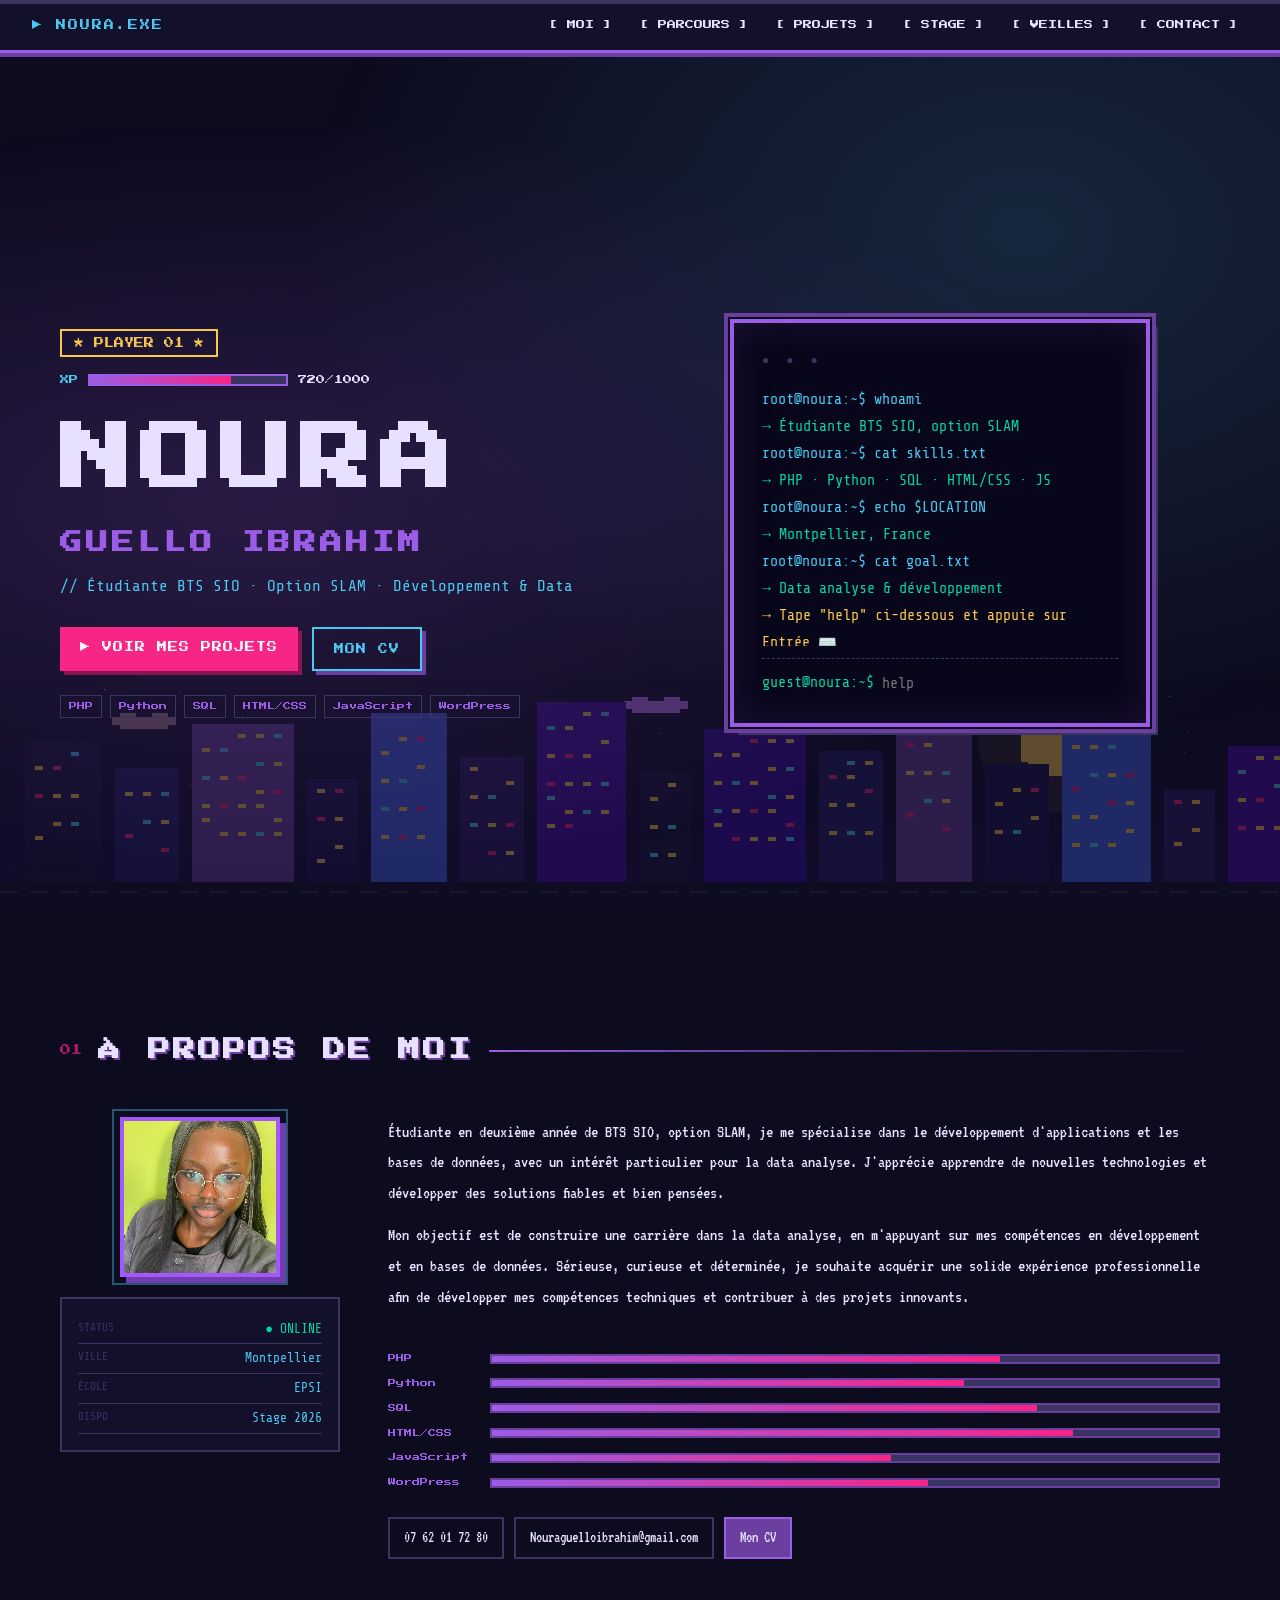
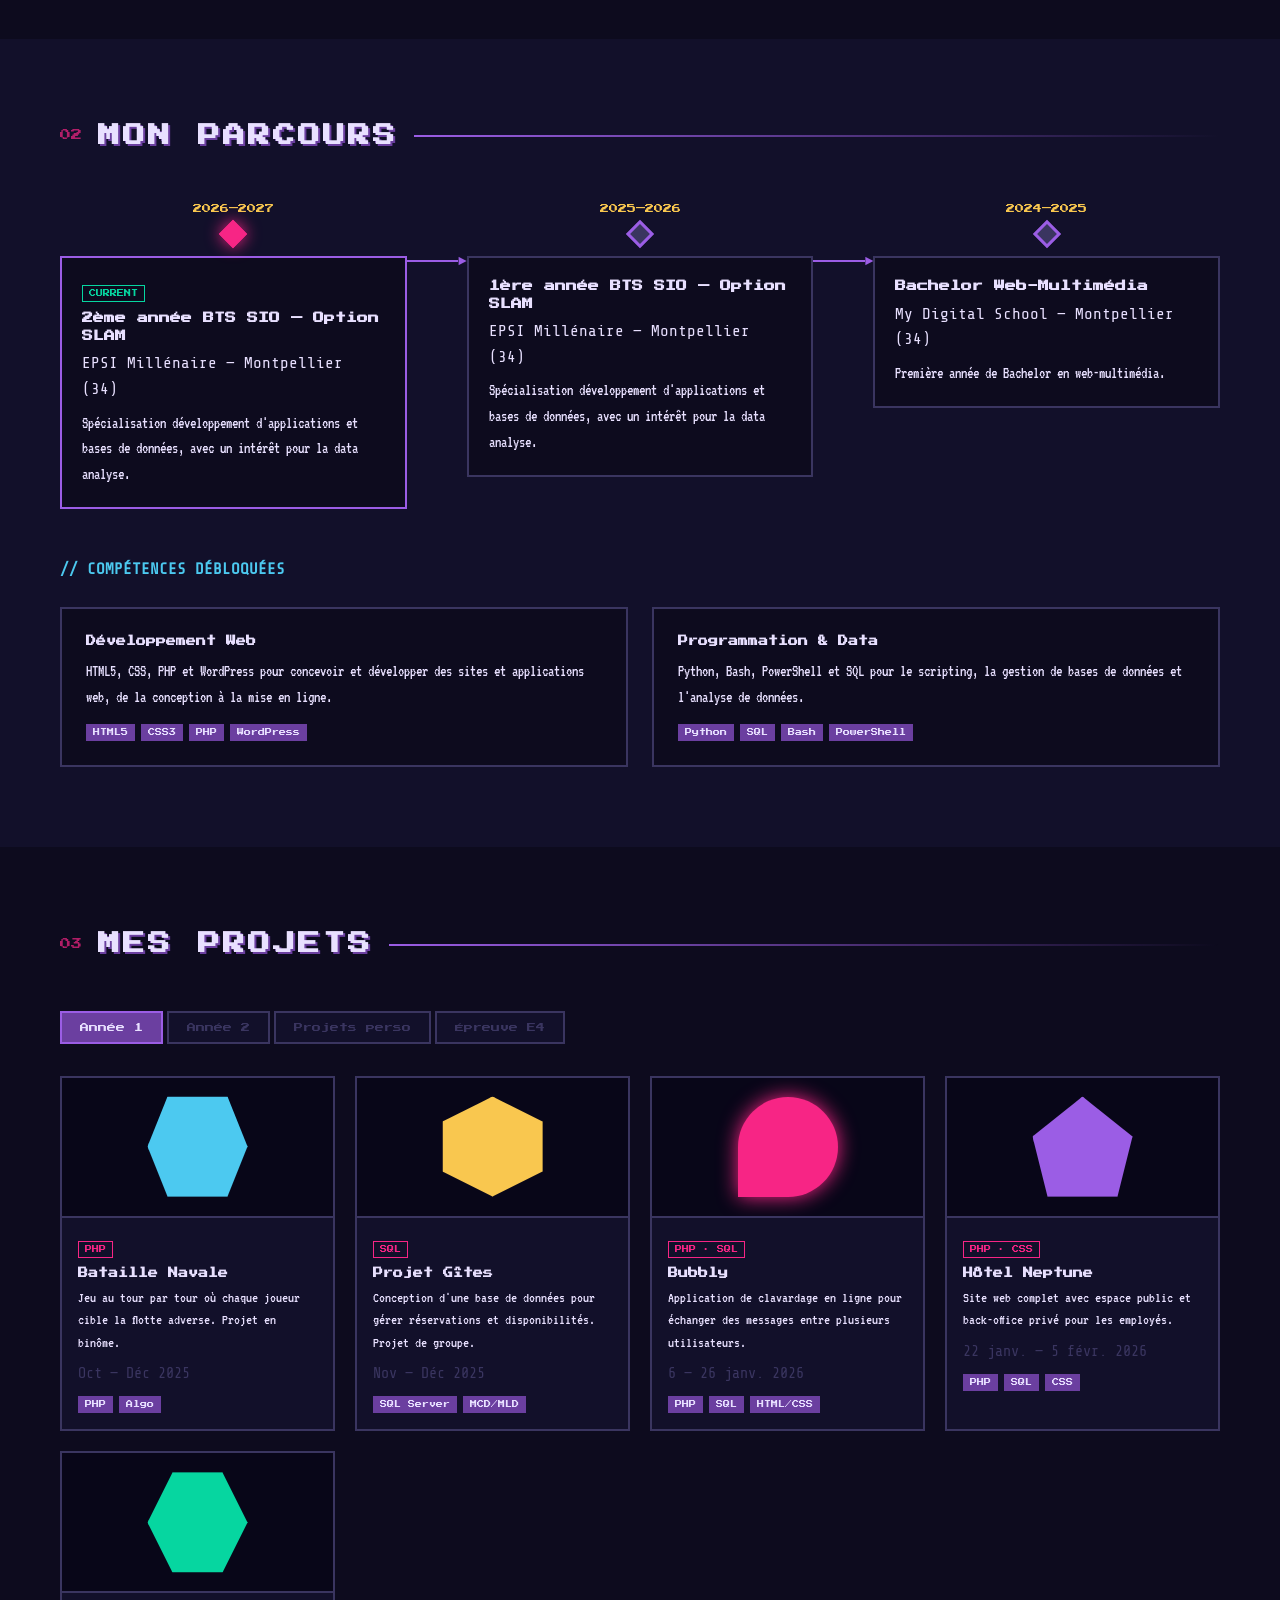
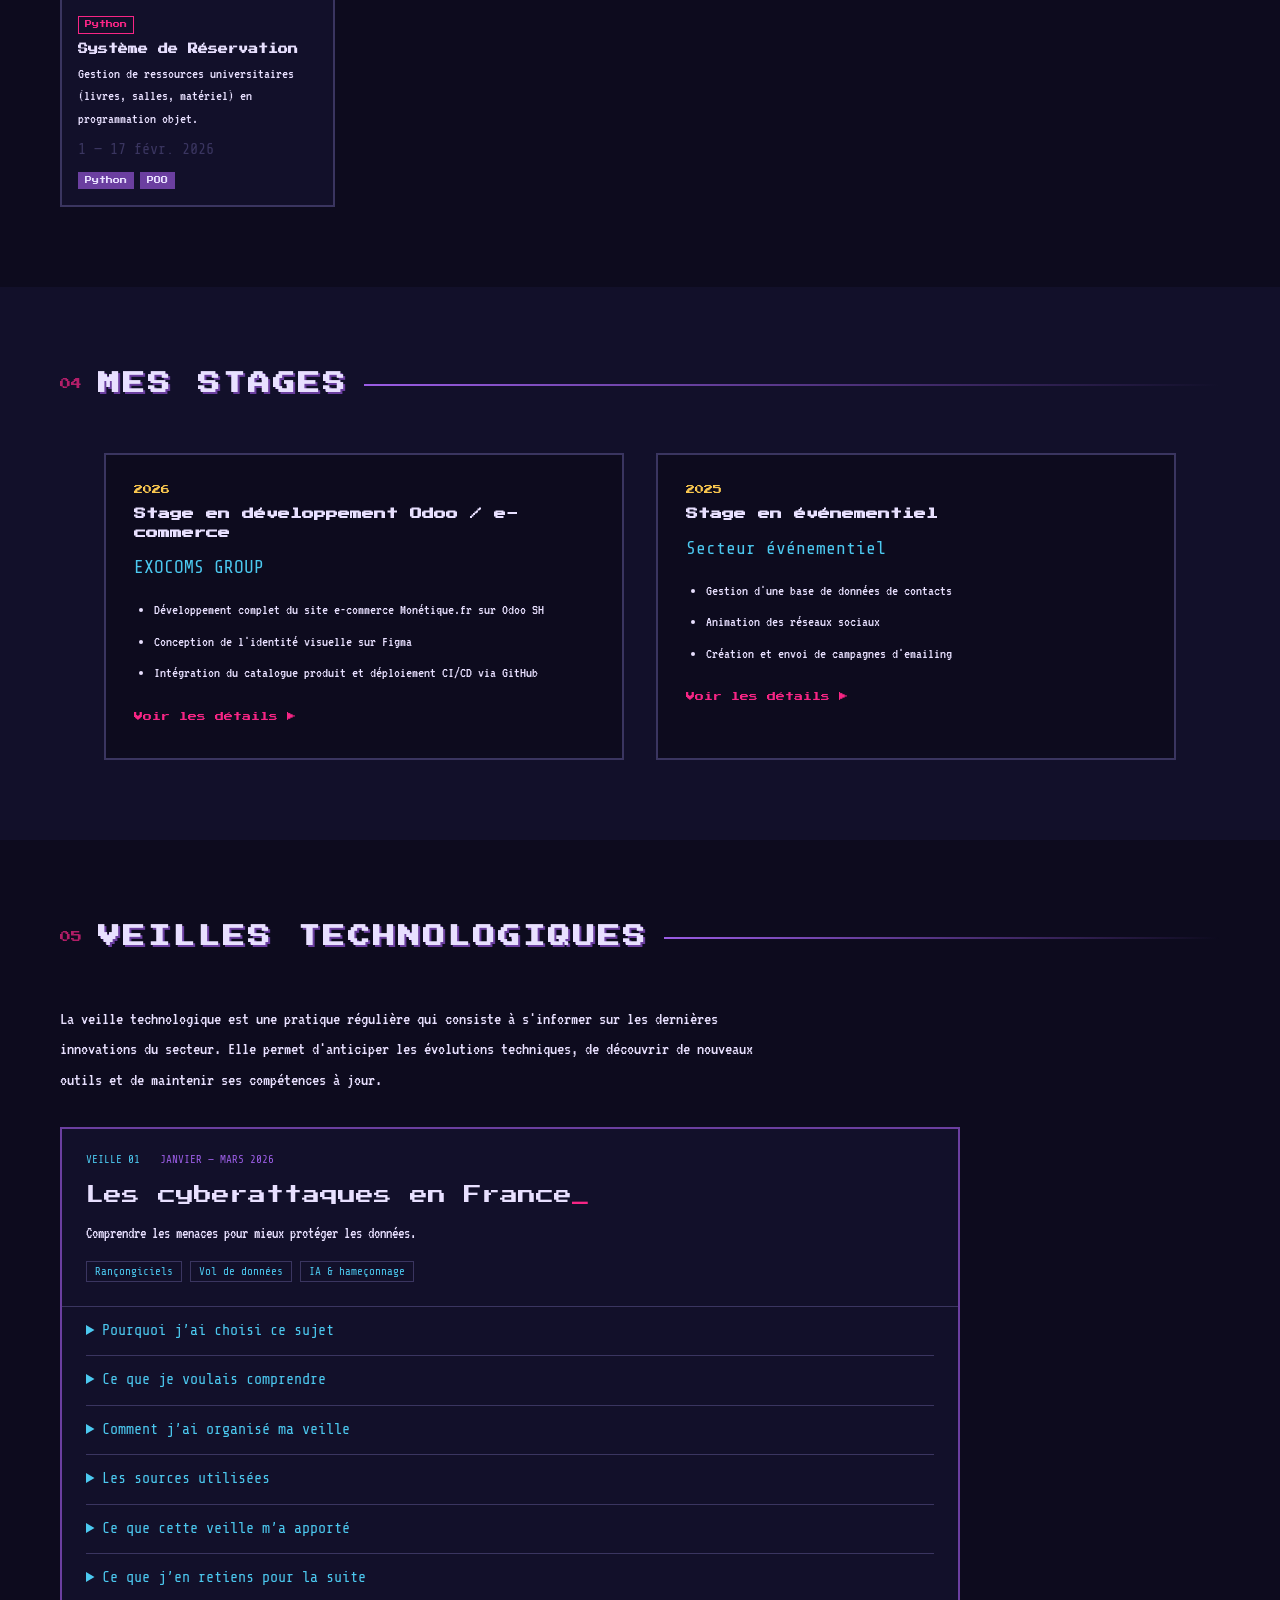
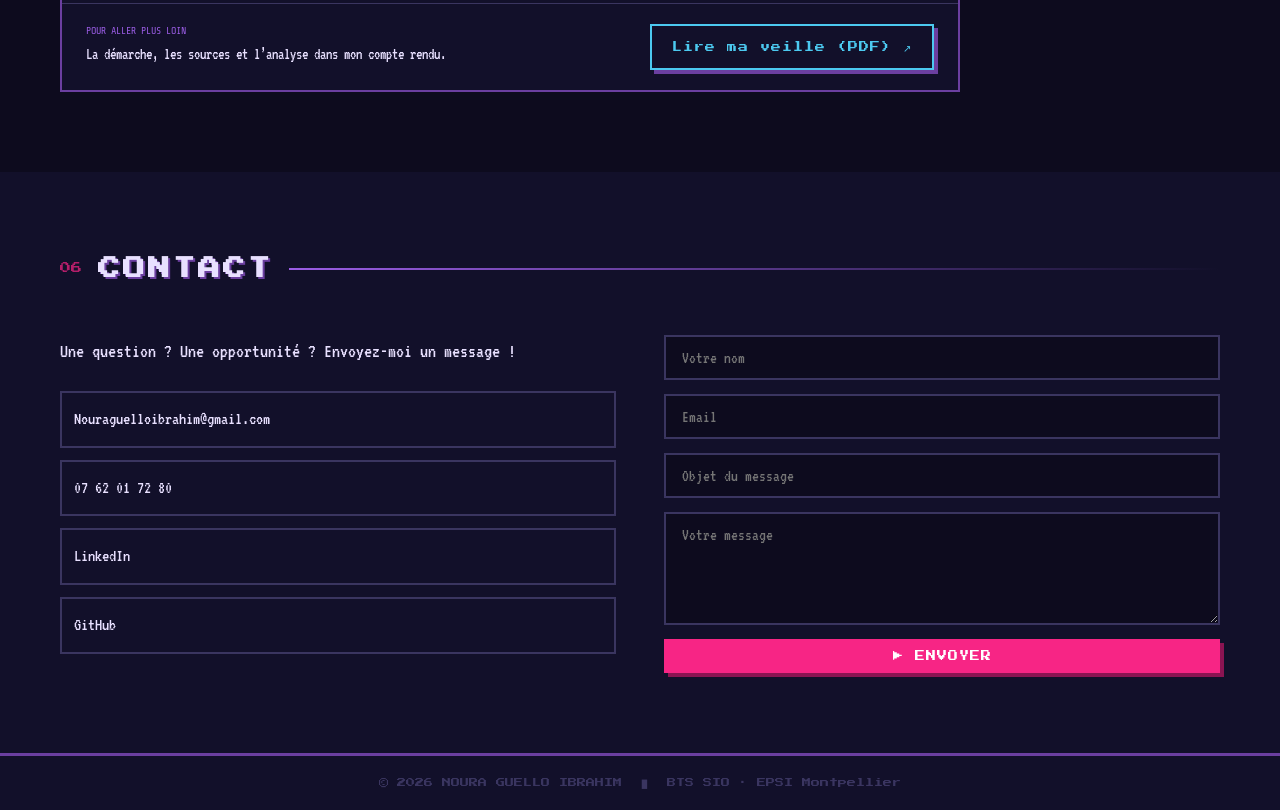
<file: index.html>
<!DOCTYPE html>
<html lang="fr">
<head>
  <meta charset="UTF-8">
  <meta name="viewport" content="width=device-width, initial-scale=1.0">
  <title>Noura Guello Ibrahim · Portfolio · BTS SIO SLAM</title>
  <!--
    La description et les propriétés og: servent aux moteurs de recherche et aux aperçus des liens partagés.
    Quand la présentation du portfolio change, penser à actualiser aussi ces textes.
  -->
  <meta name="description" content="Portfolio de Noura Guello Ibrahim, étudiante BTS SIO option SLAM à l'EPSI Montpellier — projets PHP, Python, SQL, bases de données et data analyse.">
  <meta name="theme-color" content="#0d0b1e">
  <meta property="og:type" content="website">
  <meta property="og:title" content="Noura Guello Ibrahim · Portfolio">
  <meta property="og:description" content="Étudiante BTS SIO SLAM — projets web, bases de données & data analyse.">
  <meta property="og:image" content="img/img.jpeg">
  <link rel="icon" href="data:image/svg+xml,%3Csvg xmlns='http://www.w3.org/2000/svg' viewBox='0 0 16 16'%3E%3Crect width='16' height='16' fill='%230d0b1e'/%3E%3Crect x='3' y='2' width='10' height='9' fill='%239b5de5'/%3E%3Crect x='5' y='4' width='2' height='2' fill='%230d0b1e'/%3E%3Crect x='9' y='4' width='2' height='2' fill='%230d0b1e'/%3E%3Crect x='5' y='12' width='2' height='2' fill='%23f72585'/%3E%3Crect x='9' y='12' width='2' height='2' fill='%234cc9f0'/%3E%3C/svg%3E">
  <!--
    Les polices sont chargées depuis Google Fonts. Leurs noms sont repris dans les variables de style.css.
    Si elles ne sont pas disponibles, le navigateur utilise les polices de secours définies dans le CSS.
  -->
  <link rel="preconnect" href="https://fonts.googleapis.com">
  <link rel="preconnect" href="https://fonts.gstatic.com" crossorigin>
  <link href="https://fonts.googleapis.com/css2?family=Press+Start+2P&family=VT323:wght@400&family=Share+Tech+Mono&display=swap" rel="stylesheet">
  <link rel="stylesheet" href="style.css">
</head>
<body>

<!--
  Le chargement apparaît avant le contenu du portfolio, avec le nom, la barre et un petit texte d’attente.
  Les trois id bootBarFill, bootPct et bootTip servent à mettre à jour ces éléments dans js/chargement.js.
  Les phrases qui défilent et la durée minimale de cet écran se changent dans ce fichier JS.
  Le logo reste fixe : il n’y a plus d’effet glitch dessus.
-->
<div id="bootScreen" class="boot-screen" role="status" aria-live="polite">
  <div class="boot-content">
    <div class="boot-badge">★ SYSTEM BOOT ★</div>
    <div class="boot-logo">NOURA.SLAM</div>
    <div class="boot-bar-track">
      <div class="boot-bar-fill" id="bootBarFill"></div>
    </div>
    <div class="boot-row">
      <span class="boot-pct" id="bootPct">0%</span>
      <span class="boot-tip" id="bootTip">Initialisation...</span>
    </div>
  </div>
</div>

<a href="#moi" class="skip-link">Aller au contenu principal</a>


<!--
  Cette barre tout en haut indique où on en est dans la page.
  Elle se remplit quand on descend ; son calcul est dans js/navigation.js.
  Elle est décorative, donc aria-hidden permet de ne pas la faire lire comme du contenu.
-->
<div class="scroll-xp-track" aria-hidden="true"><div class="scroll-xp-fill" id="scrollXpFill"></div></div>

<!--
  La ville du bas est dessinée dans ce canvas par js/decor.js.
  Ce n’est pas un fichier image à remplacer : pour changer les bâtiments ou les couleurs, il faut passer par ce JS.
  Le décor reste fixe et se redessine seulement quand la taille de la fenêtre change.
  Il ne contient aucune information à lire, d’où aria-hidden sur le bloc.
-->
<div class="city-bg" aria-hidden="true">
  <canvas id="cityCanvas"></canvas>
</div>


<!--
  Le menu permet de rejoindre les grandes parties sans quitter la page.
  Par exemple, href="#projets" fait descendre jusqu’au bloc qui a l’id projets.
  Sur téléphone, navToggle ouvre les liens rangés dans navLinks ; js/navigation.js gère ce bouton.
  Si on renomme l’id d’une section, il faut aussi corriger le lien correspondant ici.
-->
<nav class="pixel-nav">
  <div class="nav-logo">
    <span aria-hidden="true">▶</span> NOURA.EXE
  </div>
  <button class="nav-toggle" id="navToggle" aria-expanded="false" aria-controls="navLinks" aria-label="Ouvrir le menu">
    <span></span><span></span><span></span>
  </button>
  <div class="nav-links" id="navLinks">
    <a href="#moi" class="nav-link">[ MOI ]</a>
    <a href="#parcours" class="nav-link">[ PARCOURS ]</a>
    <a href="#projets" class="nav-link">[ PROJETS ]</a>
    <a href="#stages" class="nav-link">[ STAGE ]</a>
    <a href="#veilles" class="nav-link">[ VEILLES ]</a>
    <a href="#contact" class="nav-link">[ CONTACT ]</a>
  </div>
</nav>

<!--
  C’est la première partie visible après le chargement : le nom, la présentation et les liens principaux.
  Le bouton des projets rejoint la section plus bas ; celui du CV ouvre le PDF rangé dans docs/.
  Le terminal à droite a ses premières lignes écrites ici, puis js/terminal.js ajoute les réponses aux commandes.
  Pour changer la présentation de départ, on peut donc modifier ce HTML sans toucher aux commandes.
-->
<section id="hero" class="hero-section">
  <div class="hero-content">
    <div class="hero-badge">
      <span>★ PLAYER 01 ★</span>
    </div>
    <div class="xp-bar-container">
      <span class="xp-label">XP</span>
      <div class="xp-bar"><div class="xp-fill" style="width:72%"></div></div>
      <span class="xp-val">720/1000</span>
    </div>
    <h1 class="hero-title">NOURA</h1>
    <h2 class="hero-subtitle">GUELLO IBRAHIM</h2>
    <p class="hero-role">// Étudiante BTS SIO · Option SLAM · Développement & Data</p>
    <div class="hero-btns">
      <a href="#projets" class="pixel-btn btn-primary">▶ VOIR MES PROJETS</a>
      <a href="docs/CV_INFORMATIQUE_noura.pdf" class="pixel-btn btn-secondary" target="_blank" rel="noopener noreferrer">MON CV</a>
    </div>
    <div class="hero-tags">
      <span class="tag">PHP</span><span class="tag">Python</span><span class="tag">SQL</span>
      <span class="tag">HTML/CSS</span><span class="tag">JavaScript</span><span class="tag">WordPress</span>
    </div>
  </div>
  <div class="hero-screen">
    <div class="screen-frame">
      <div class="screen-inner" id="screenInner">
        <div class="screen-line">root@noura:~$ whoami</div>
        <div class="screen-line delay-1">→ Étudiante BTS SIO, option SLAM</div>
        <div class="screen-line delay-2">root@noura:~$ cat skills.txt</div>
        <div class="screen-line delay-3">→ PHP · Python · SQL · HTML/CSS · JS</div>
        <div class="screen-line delay-4">root@noura:~$ echo $LOCATION</div>
        <div class="screen-line delay-5">→ Montpellier, France</div>
        <div class="screen-line delay-6">root@noura:~$ cat goal.txt</div>
        <div class="screen-line delay-7">→ Data analyse & développement</div>
        <div class="screen-line delay-7 terminal-hint">→ Tape "help" ci-dessous et appuie sur Entrée ⌨️</div>
      </div>
      <!--
        Ce champ envoie la commande au JavaScript quand on appuie sur Entrée.
        Il ne lance rien sur un serveur : les réponses disponibles sont définies dans js/terminal.js.
      -->
      <form id="terminalForm" class="terminal-input-row" autocomplete="off">
        <span class="terminal-prompt">guest@noura:~$</span>
        <input type="text" id="terminalInput" class="terminal-input" aria-label="Terminal interactif — tape une commande" placeholder="help">
      </form>
    </div>
  </div>
</section>

<!--
  Cette partie regroupe la photo, la présentation et les compétences.
  La photo vient de img/img.jpeg. Si elle ne charge pas, son onerror affiche le portrait de secours préparé par js/avatar.js.
  Pour modifier un niveau de compétence, on change la valeur width dans la barre concernée, par exemple 70%.
  Les coordonnées et le lien du CV sont aussi écrits ici : penser à les mettre à jour ensemble s’ils changent.
-->
<section id="moi" class="pixel-section">
  <div class="section-header">
    <span class="section-num">01</span>
    <h2 class="section-title">À PROPOS DE MOI</h2>
    <div class="section-line"></div>
  </div>
  <div class="about-grid">
    <div class="about-avatar-col">
      <div class="avatar-frame">
        <img src="img/img.jpeg" alt="Noura" class="avatar-img" onerror="this.style.display='none'; this.nextElementSibling.style.display='block'">
        <canvas id="avatarPixel" width="120" height="120" style="display:none"></canvas>
        <div class="avatar-glow"></div>
      </div>
      <div class="status-card">
        <div class="status-row"><span class="s-label">STATUS</span><span class="s-val online">● ONLINE</span></div>
        <div class="status-row"><span class="s-label">VILLE</span><span class="s-val">Montpellier</span></div>
        <div class="status-row"><span class="s-label">ÉCOLE</span><span class="s-val">EPSI</span></div>
        <div class="status-row"><span class="s-label">DISPO</span><span class="s-val">Stage 2026</span></div>
      </div>
    </div>
    <div class="about-text-col">
      <div class="about-bio">
       <p>Étudiante en deuxième année de BTS SIO, option SLAM, je me spécialise dans le développement d'applications et les bases de données, avec un intérêt particulier pour la data analyse. J'apprécie apprendre de nouvelles technologies et développer des solutions fiables et bien pensées.</p>
       <p>Mon objectif est de construire une carrière dans la data analyse, en m'appuyant sur mes compétences en développement et en bases de données. Sérieuse, curieuse et déterminée, je souhaite acquérir une solide expérience professionnelle afin de développer mes compétences techniques et contribuer à des projets innovants.</p>
      </div>
      <div class="skills-grid">
        <div class="skill-item">
          <span class="skill-name">PHP</span>
          <div class="skill-bar"><div class="skill-fill" style="width:70%"></div></div>
        </div>
        <div class="skill-item">
          <span class="skill-name">Python</span>
          <div class="skill-bar"><div class="skill-fill" style="width:65%"></div></div>
        </div>
        <div class="skill-item">
          <span class="skill-name">SQL</span>
          <div class="skill-bar"><div class="skill-fill" style="width:75%"></div></div>
        </div>
        <div class="skill-item">
          <span class="skill-name">HTML/CSS</span>
          <div class="skill-bar"><div class="skill-fill" style="width:80%"></div></div>
        </div>
        <div class="skill-item">
          <span class="skill-name">JavaScript</span>
          <div class="skill-bar"><div class="skill-fill" style="width:55%"></div></div>
        </div>
        <div class="skill-item">
          <span class="skill-name">WordPress</span>
          <div class="skill-bar"><div class="skill-fill" style="width:60%"></div></div>
        </div>
      </div>
      <div class="contact-pills">
        <a href="tel:0762017280" class="pill">07 62 01 72 80</a>
        <a href="mailto:Nouraguelloibrahim@gmail.com" class="pill">Nouraguelloibrahim@gmail.com</a>
        <a href="docs/CV_INFORMATIQUE_noura.pdf" class="pill btn-cv" target="_blank" rel="noopener noreferrer">Mon CV</a>
      </div>
    </div>
  </div>
</section>

<!--
  Le parcours se lit étape par étape, de la formation actuelle vers les précédentes.
  Chaque bloc timeline-node contient une année, un titre et le texte de présentation.
  La classe active et le badge CURRENT signalent la formation en cours.
  Pour ajouter une étape, reprendre un bloc complet et le séparateur timeline-connector placé entre deux étapes.
-->
<section id="parcours" class="pixel-section dark-section">
  <div class="section-header">
    <span class="section-num">02</span>
    <h2 class="section-title">MON PARCOURS</h2>
    <div class="section-line"></div>
  </div>
  <div class="timeline-world">
    <div class="timeline-track">
      <div class="timeline-node active">
        <div class="node-year">2026—2027</div>
        <div class="node-dot"></div>
        <div class="node-card">
          <div class="node-badge">CURRENT</div>
          <h3>2ème année BTS SIO — Option SLAM</h3>
          <p class="node-school">EPSI Millénaire — Montpellier (34)</p>
          <p>Spécialisation développement d'applications et bases de données, avec un intérêt pour la data analyse.</p>
        </div>
      </div>
      <div class="timeline-connector">
        <div class="connector-line"></div>
        <div class="connector-icons">►</div>
      </div>
      <div class="timeline-node">
        <div class="node-year">2025—2026</div>
        <div class="node-dot"></div>
        <div class="node-card">
          <h3>1ère année BTS SIO — Option SLAM</h3>
          <p class="node-school">EPSI Millénaire — Montpellier (34)</p>
          <p>Spécialisation développement d'applications et bases de données, avec un intérêt pour la data analyse.</p>
        </div>
      </div>
      <div class="timeline-connector">
        <div class="connector-line"></div>
        <div class="connector-icons">►</div>
      </div>
      <div class="timeline-node">
        <div class="node-year">2024—2025</div>
        <div class="node-dot"></div>
        <div class="node-card">
          <h3>Bachelor Web-Multimédia</h3>
          <p class="node-school">My Digital School — Montpellier (34)</p>
          <p>Première année de Bachelor en web-multimédia.</p>
        </div>
      </div>
    </div>
    <div class="skills-world">
      <h3 class="skills-world-title">// COMPÉTENCES DÉBLOQUÉES</h3>
      <div class="skill-domains">
        <div class="domain-card">
          <h4>Développement Web</h4>
          <p>HTML5, CSS, PHP et WordPress pour concevoir et développer des sites et applications web, de la conception à la mise en ligne.</p>
          <div class="domain-tags">
            <span>HTML5</span><span>CSS3</span><span>PHP</span><span>WordPress</span>
          </div>
        </div>
        <div class="domain-card">
          <h4>Programmation & Data</h4>
          <p>Python, Bash, PowerShell et SQL pour le scripting, la gestion de bases de données et l'analyse de données.</p>
          <div class="domain-tags">
            <span>Python</span><span>SQL</span><span>Bash</span><span>PowerShell</span>
          </div>
        </div>
      </div>
    </div>
  </div>
</section>

<!--
  Les projets sont rangés dans quatre onglets. js/projets.js affiche celui sur lequel on clique.
  Le data-tab d’un bouton doit reprendre l’id de son contenu : annee1, annee2, perso ou e4.
  Chaque carte donne un résumé. Son onclick ouvre les détails conservés dans un template en bas de ce fichier.
  Le résumé et les détails sont deux textes distincts : si un projet change, vérifier les deux.
-->
<section id="projets" class="pixel-section">
  <div class="section-header">
    <span class="section-num">03</span>
    <h2 class="section-title">MES PROJETS</h2>
    <div class="section-line"></div>
  </div>

  <div class="projects-tabs" role="tablist" aria-label="Catégories de projets">
    <button class="tab-btn active" role="tab" aria-selected="true" aria-controls="annee1" data-tab="annee1">Année 1</button>
    <button class="tab-btn" role="tab" aria-selected="false" aria-controls="annee2" data-tab="annee2">Année 2</button>
    <button class="tab-btn" role="tab" aria-selected="false" aria-controls="perso" data-tab="perso">Projets perso</button>
    <button class="tab-btn" role="tab" aria-selected="false" aria-controls="e4" data-tab="e4">Épreuve E4</button>
  </div>

  <div id="annee1" class="tab-content active">
    <div class="projects-grid">
      <div class="project-card" onclick="openModal('bataille')">
        <div class="card-screen">
          <div class="card-pixel-art battle-art"></div>
        </div>
        <div class="card-info">
          <div class="card-badge-lang">PHP</div>
          <h3>Bataille Navale</h3>
          <p class="card-desc">Jeu au tour par tour où chaque joueur cible la flotte adverse. Projet en binôme.</p>
          <p class="card-date">Oct — Déc 2025</p>
          <div class="card-tags"><span>PHP</span><span>Algo</span></div>
        </div>
        <div class="card-hover-overlay">VOIR ▶</div>
      </div>

      <div class="project-card" onclick="openModal('gite')">
        <div class="card-screen">
          <div class="card-pixel-art db-art"></div>
        </div>
        <div class="card-info">
          <div class="card-badge-lang">SQL</div>
          <h3>Projet Gîtes</h3>
          <p class="card-desc">Conception d'une base de données pour gérer réservations et disponibilités. Projet de groupe.</p>
          <p class="card-date">Nov — Déc 2025</p>
          <div class="card-tags"><span>SQL Server</span><span>MCD/MLD</span></div>
        </div>
        <div class="card-hover-overlay">VOIR ▶</div>
      </div>

      <div class="project-card" onclick="openModal('bubbly')">
        <div class="card-screen">
          <div class="card-pixel-art chat-art"></div>
        </div>
        <div class="card-info">
          <div class="card-badge-lang">PHP · SQL</div>
          <h3>Bubbly</h3>
          <p class="card-desc">Application de clavardage en ligne pour échanger des messages entre plusieurs utilisateurs.</p>
          <p class="card-date">6 — 26 janv. 2026</p>
          <div class="card-tags"><span>PHP</span><span>SQL</span><span>HTML/CSS</span></div>
        </div>
        <div class="card-hover-overlay">VOIR ▶</div>
      </div>

      <div class="project-card" onclick="openModal('hotel')">
        <div class="card-screen">
          <div class="card-pixel-art hotel-art"></div>
        </div>
        <div class="card-info">
          <div class="card-badge-lang">PHP · CSS</div>
          <h3>Hôtel Neptune</h3>
          <p class="card-desc">Site web complet avec espace public et back-office privé pour les employés.</p>
          <p class="card-date">22 janv. — 5 févr. 2026</p>
          <div class="card-tags"><span>PHP</span><span>SQL</span><span>CSS</span></div>
        </div>
        <div class="card-hover-overlay">VOIR ▶</div>
      </div>

      <div class="project-card" onclick="openModal('python')">
        <div class="card-screen">
          <div class="card-pixel-art py-art"></div>
        </div>
        <div class="card-info">
          <div class="card-badge-lang">Python</div>
          <h3>Système de Réservation</h3>
          <p class="card-desc">Gestion de ressources universitaires (livres, salles, matériel) en programmation objet.</p>
          <p class="card-date">1 — 17 févr. 2026</p>
          <div class="card-tags"><span>Python</span><span>POO</span></div>
        </div>
        <div class="card-hover-overlay">VOIR ▶</div>
      </div>
    </div>
  </div>

  <div id="annee2" class="tab-content">
    <div class="projects-grid">
      <!--
        Cette carte sert de modèle pour les projets de deuxième année et contient encore des textes à remplacer.
        Pour ajouter un vrai projet, copier la carte et lui choisir une clé, par exemple monprojet.
        Son appel sera openModal('monprojet') ; il faudra ensuite créer un template avec l’id modal-monprojet en bas du fichier.
        Compléter le titre, la description, la période et les technologies, puis ajouter les bons documents dans le template.
      -->
      <div class="project-card" onclick="openModal('projet2a')">
        <div class="card-screen">
          <div class="card-pixel-art loading-art"></div>
        </div>
        <div class="card-info">
          <div class="card-badge-lang">LANGAGE</div>
          <h3>Nom du projet</h3>
          <p class="card-desc">Description courte du projet ici.</p>
          <p class="card-date">Mois — Mois 2026</p>
          <div class="card-tags"><span>TAG1</span><span>TAG2</span></div>
        </div>
        <div class="card-hover-overlay">VOIR ▶</div>
      </div>
    </div>
  </div>

  <div id="perso" class="tab-content">
    <div class="projects-grid">
      <!--
        Les projets réalisés en dehors des cours sont regroupés ici.
        Lumi utilise la même fenêtre de détails que les projets scolaires : sa fiche complète est dans modal-lumi plus bas.
      -->
      <div class="project-card" onclick="openModal('lumi')">
        <div class="card-screen">
          <div class="card-pixel-art chat-art" aria-hidden="true"></div>
        </div>
        <div class="card-info">
          <div class="card-badge-lang">PHP · MySQL</div>
          <h3>Lumi</h3>
          <p class="card-desc">Application de messagerie web complète : salons publics/privés, messages privés, système d'amis et notifications.</p>
          <p class="card-date">Depuis sept. 2026</p>
          <div class="card-tags"><span>PHP</span><span>MySQL</span><span>Sécurité</span></div>
        </div>
        <div class="card-hover-overlay">VOIR ▶</div>
      </div>
    </div>
  </div>

  <!-- Le tableau retrouve sa place dans l’onglet E4 des projets.
       Le bouton ouvre le PDF à part si le navigateur ne l’affiche pas directement dans la page. -->
  <div id="e4" class="tab-content">
    <div class="e4-container">
      <h3 class="e4-title">// Épreuve E4</h3>
      <p class="e4-intro">Mon tableau de synthèse présente mes réalisations professionnelles et les compétences mobilisées au cours de ma formation en BTS SIO, option SLAM.</p>
      <p class="e4-document-link"><a class="pixel-btn btn-secondary" href="docs/projet/tableau-synthese-e5.pdf" target="_blank" rel="noopener noreferrer">Ouvrir le tableau de synthèse (PDF)</a></p>
      <div class="pdf-wrapper">
        <iframe src="docs/projet/tableau-synthese-e5.pdf" width="100%" height="650" loading="lazy" title="Tableau de synthèse des réalisations professionnelles — Épreuve E5"></iframe>
      </div>
    </div>
  </div>
</section>

<!--
  Les cartes ci-dessous présentent les deux stages avec un résumé des missions.
  Le clic sur une carte ouvre sa fiche détaillée : stage2026 correspond à modal-stage2026, et de même pour 2025.
  Pour corriger une mission ou une période, regarder aussi le template concerné en bas du fichier.
  Le rapport complet du stage Exocoms est accessible depuis sa fiche détaillée.
-->

<section id="stages" class="pixel-section dark-section">
  <div class="section-header">
    <span class="section-num">04</span>
    <h2 class="section-title">MES STAGES</h2>
    <div class="section-line"></div>
  </div>

  <div class="stage-world">

    <!--
      Stage chez Exocoms : ce résumé reste court pour donner un aperçu avant d’ouvrir les détails.
      La fiche modal-stage2026 contient les missions développées, les apprentissages et le lien du rapport.
    -->
    <div class="stage-card" onclick="openModal('stage2026')">
      <div class="stage-content">
        <div class="stage-year">2026</div>

        <h3>Stage en développement Odoo / e-commerce</h3>

        <p class="stage-company">EXOCOMS GROUP</p>

        <ul class="stage-tasks">
          <li>Développement complet du site e-commerce Monétique.fr sur Odoo SH</li>
          <li>Conception de l'identité visuelle sur Figma</li>
          <li>Intégration du catalogue produit et déploiement CI/CD via GitHub</li>
        </ul>

        <span class="stage-cta">Voir les détails ▶</span>
      </div>
    </div>

    <!--
      Stage de 2025 dans l’événementiel : les trois missions principales sont présentées ici.
      Le complément affiché au clic se trouve dans modal-stage2025.
    -->
    <div class="stage-card" onclick="openModal('stage2025')">
      <div class="stage-content">
        <div class="stage-year">2025</div>

        <h3>Stage en événementiel</h3>

        <p class="stage-company">Secteur événementiel</p>

        <ul class="stage-tasks">
          <li>Gestion d'une base de données de contacts</li>
          <li>Animation des réseaux sociaux</li>
          <li>Création et envoi de campagnes d'emailing</li>
        </ul>

        <span class="stage-cta">Voir les détails ▶</span>
      </div>
    </div>

  </div>
</section>

<!--
  Cette section présente les sujets de veille et donne accès aux comptes rendus.
  La carte actuelle concerne les cyberattaques en France et résume le document fourni.
  Pour ajouter une autre veille, copier une veille-card dans cette grille, puis adapter le titre, le résumé et le lien PDF.
-->
<section id="veilles" class="pixel-section">
  <div class="section-header">
    <span class="section-num">05</span>
    <h2 class="section-title">VEILLES TECHNOLOGIQUES</h2>
    <div class="section-line"></div>
  </div>
  <p class="section-intro">La veille technologique est une pratique régulière qui consiste à s'informer sur les dernières innovations du secteur. Elle permet d'anticiper les évolutions techniques, de découvrir de nouveaux outils et de maintenir ses compétences à jour.</p>
  <div class="veilles-grid">
    <div class="veille-card">
      <header class="veille-heading">
        <div class="veille-labels"><span>VEILLE 01</span><span>JANVIER — MARS 2026</span></div>
        <h3>Les cyberattaques en France<span aria-hidden="true">_</span></h3>
        <p>Comprendre les menaces pour mieux protéger les données.</p>
        <ul class="veille-topics" aria-label="Thèmes suivis"><li>Rançongiciels</li><li>Vol de données</li><li>IA &amp; hameçonnage</li></ul>
      </header>
      <!-- Les explications se déplient au clic pour garder une section courte.
           Chaque rubrique reste accessible au clavier et le PDF est disponible en dessous. -->
      <div class="veille-bilan">
        <details class="veille-detail">
          <summary>Pourquoi j’ai choisi ce sujet</summary>
          <p>Les cyberattaques concernent aussi bien les entreprises que les hôpitaux, les mairies et les établissements scolaires. Je voulais comprendre leurs conséquences sur les services et les données personnelles, ainsi que l’évolution des méthodes utilisées par les attaquants.</p>
        </details>
        <details class="veille-detail">
          <summary>Ce que je voulais comprendre</summary>
          <p>Mon objectif était de suivre les menaces sur trois mois, de repérer les secteurs touchés et de comprendre comment l’IA intervient dans les tentatives de fraude. Je m’intéressais aussi aux moyens de protection et au rôle des organismes comme l’ANSSI.</p>
        </details>
        <details class="veille-detail">
          <summary>Comment j’ai organisé ma veille</summary>
          <p>J’ai associé les alertes automatiques de Google Alerts à des recherches dans les rapports officiels. Feedly regroupait les actualités, tandis que des filtres et des libellés Gmail m’aidaient à trier les informations. J’ai ensuite classé les éléments retenus par thème et par date.</p>
        </details>
        <details class="veille-detail">
          <summary>Les sources utilisées</summary>
          <p>Je me suis appuyée notamment sur l’ANSSI, Cybermalveillance.gouv.fr et Vie-publique.fr, avec des médias spécialisés pour suivre l’actualité. Les références et les outils utilisés sont présentés dans mon compte rendu.</p>
        </details>
        <details class="veille-detail">
          <summary>Ce que cette veille m’a apporté</summary>
          <p>J’ai mieux compris les différences entre rançongiciel, vol d’identifiants et hameçonnage, ainsi que la place de l’IA dans les arnaques. Cette démarche m’a aussi permis de travailler la recherche d’informations, le tri des sources et la synthèse, au lieu de simplement accumuler des articles.</p>
        </details>
        <details class="veille-detail">
          <summary>Ce que j’en retiens pour la suite</summary>
          <p>La sécurité fait partie du travail de développement : les comptes et les données des utilisateurs doivent être protégés. Je retiens surtout l’importance de la vigilance face aux messages suspects et de la double authentification. Ce premier bilan porte sur une période limitée ; poursuivre la veille permettra de suivre l’évolution des menaces.</p>
        </details>
      </div>
      <!--
        Le bouton ouvre le compte rendu original, conservé dans docs/veille/.
        Pour publier une nouvelle version au même endroit, remplacer ce PDF en gardant son nom.
        Si le fichier est renommé, modifier aussi le href du lien juste en dessous.
      -->
      <div class="veille-download">
        <div><span class="veille-download-label">POUR ALLER PLUS LOIN</span><p>La démarche, les sources et l’analyse dans mon compte rendu.</p></div>
        <a class="pixel-btn btn-secondary veille-document" href="docs/veille/veille-cyberattaques-france.pdf" target="_blank" rel="noopener noreferrer">Lire ma veille (PDF) ↗</a>
      </div>
    </div>
  </div>
</section>

<!--
  Les coordonnées à gauche permettent de prendre contact directement ; le formulaire est à droite.
  js/contact.js récupère les champs grâce aux id f-name, f-email, f-subject et f-message : garder ces noms si on retouche la mise en page.
  L’envoi passe par le serveur défini dans ce JS. Une page GitHub Pages seule ne peut pas recevoir les messages du formulaire.
  Le bloc form-toast placé après le formulaire affiche le résultat de l’envoi ou le message d’erreur.
-->
<section id="contact" class="pixel-section dark-section">
  <div class="section-header">
    <span class="section-num">06</span>
    <h2 class="section-title">CONTACT</h2>
    <div class="section-line"></div>
  </div>
  <div class="contact-world">
    <div class="contact-left">
      <p class="contact-intro">Une question ? Une opportunité ? Envoyez-moi un message !</p>
      <div class="contact-links">
        <a href="mailto:Nouraguelloibrahim@gmail.com" class="contact-link">
          <span>Nouraguelloibrahim@gmail.com</span>
        </a>
        <a href="tel:0762017280" class="contact-link">
          <span>07 62 01 72 80</span>
        </a>
        <a href="https://linkedin.com" target="_blank" rel="noopener noreferrer" class="contact-link">
          <span>LinkedIn</span>
        </a>
        <a href="https://github.com" target="_blank" rel="noopener noreferrer" class="contact-link">
          <span>GitHub</span>
        </a>
      </div>
    </div>
    <div class="contact-right">
      <form id="contact-form" class="pixel-form">
        <label class="sr-only" for="f-name">Votre nom</label>
        <input type="text" id="f-name" name="name" placeholder="Votre nom" required>
        <label class="sr-only" for="f-email">Email</label>
        <input type="email" id="f-email" name="email" placeholder="Email" required>
        <label class="sr-only" for="f-subject">Objet du message</label>
        <input type="text" id="f-subject" name="subject" placeholder="Objet du message" required>
        <label class="sr-only" for="f-message">Votre message</label>
        <textarea id="f-message" name="message" placeholder="Votre message" rows="5" required></textarea>
        <button type="submit" class="pixel-btn btn-primary">▶ ENVOYER</button>
      </form>
      <div id="form-toast" class="toast hidden">Message envoyé !</div>
    </div>
  </div>
</section>

<!--
  Le pied de page termine le portfolio avec la signature et les informations courtes.
  Son texte se modifie directement ici, indépendamment du menu et de la présentation d’accueil.
-->
<footer class="pixel-footer">
  <div class="footer-inner">
    <span>© 2026 NOURA GUELLO IBRAHIM</span>
    <span class="blink">█</span>
    <span>BTS SIO · EPSI Montpellier</span>
  </div>
</footer>

<!--
  Ce bouton remonte en haut de la page. Il est caché au départ grâce à hidden.
  js/navigation.js le fait apparaître après 500 pixels de défilement et gère le retour en haut au clic.
-->
<button id="backToTop" class="back-to-top hidden" aria-label="Retour en haut de page">▲</button>

<!--
  Une seule fenêtre sert à tous les projets et stages.
  À l’ouverture, js/projets.js copie la fiche choisie dans modal-content et bloque le défilement derrière.
  Un clic sur le fond, la croix ou Échap ferme la fenêtre ; un clic dans son contenu la laisse ouverte.
  Les attributs du dialogue et le déplacement du focus permettent aussi de l’utiliser au clavier.
-->
<div id="modal-overlay" class="modal-overlay hidden" onclick="closeModal(event)">
  <div class="pixel-modal" id="modal-box" role="dialog" aria-modal="true" aria-label="Détails du projet">
    <button aria-label="Fermer la fenêtre" class="modal-close" onclick="closeModal()">✕</button>
    <div id="modal-content"></div>
  </div>
</div>

<!--
  Les fiches complètes sont conservées dans les templates qui suivent.
  Leur contenu reste invisible tant que js/projets.js ne le copie pas dans la fenêtre au-dessus.
  Le nom est important : une carte qui appelle openModal('bataille') cherche précisément le template modal-bataille.
  Les liens vers les sujets, le code et les rapports se modifient dans ces fiches, et non dans la fenêtre partagée.
-->
<template id="modal-bataille">
  <div class="modal-inner">
    <div class="modal-badge">PHP</div>
    <h3>Bataille Navale</h3>
    <img src="img/projet/bataille-navale.jpeg" alt="Capture d'écran du jeu Bataille Navale" class="modal-img">
    <p class="modal-date">1 octobre — 15 décembre 2025</p>
    <p>À tour de rôle, chaque joueur indique à l'autre sa frappe en désignant une position. Lorsqu'un navire est touché, l'emplacement devient négatif. Si le coup tombe à l'eau, il est symbolisé par un X. La victoire est obtenue quand l'un des joueurs a coulé toute la flotte adverse. Projet en binôme.</p>
    <div class="modal-btns">
      <button class="pixel-btn btn-secondary" onclick="window.open('docs/projet/bataille_navale/Mini projet Algo.pdf','_blank')">Sujet</button>
      <a class="pixel-btn btn-primary" href="docs/projet/bataille_navale/affichetab.php" download>⌨️ Code</a>
    </div>
  </div>
</template>

<template id="modal-gite">
  <div class="modal-inner">
    <div class="modal-badge">SQL · BDD</div>
    <h3>Projet Gîtes</h3>
    <p class="modal-date">Novembre — 16 décembre 2025</p>
    <p>Conception et mise en œuvre d'une base de données pour gérer les réservations et les informations sur les gîtes. Projet de groupe.</p>
    <div class="modal-btns">
      <button class="pixel-btn btn-secondary" onclick="window.open('docs/projet/gite/SN1 Projet BD -  Gites.pdf','_blank')">Sujet</button>
      <button class="pixel-btn btn-primary" onclick="window.open('docs/projet/gite/Projet_BD_Marylou-Imane-Bayane-Noura-Lucas.pdf','_blank')">Livrable</button>
    </div>
  </div>
</template>

<template id="modal-bubbly">
  <div class="modal-inner">
    <div class="modal-badge">PHP · SQL · HTML/CSS</div>
    <h3>Bubbly</h3>
    <p class="modal-date">6 — 26 janvier 2026</p>
    <p>Développement d'une application de clavardage en ligne permettant l'échange de messages entre plusieurs utilisateurs. Projet de groupe.</p>
    <div class="modal-btns">
      <button class="pixel-btn btn-secondary" onclick="window.open('docs/projet/bubbly/B1 - EPTR - Projet transversal Web.pdf','_blank')">Sujet</button>
      <a class="pixel-btn btn-primary" href="https://github.com" target="_blank" rel="noopener noreferrer">⌨️ Code</a>
    </div>
  </div>
</template>

<template id="modal-hotel">
  <div class="modal-inner">
    <div class="modal-badge">PHP · SQL · HTML/CSS</div>
    <h3>Hôtel Neptune</h3>
    <p class="modal-date">22 janvier — 5 février 2026</p>
    <p>Développement d'une application web en PHP, SQL, HTML et CSS, comprenant des fonctionnalités pour le public et pour les employés (privées). Projet de groupe.</p>
    <div class="modal-btns">
      <button class="pixel-btn btn-secondary" onclick="window.open('docs/projet/hotel-neptune/01 Sujet.pdf','_blank')">Sujet</button>
      <a class="pixel-btn btn-primary" href="https://github.com" target="_blank" rel="noopener noreferrer">⌨️ Code</a>
    </div>
  </div>
</template>

<template id="modal-python">
  <div class="modal-inner">
    <div class="modal-badge">Python · POO</div>
    <h3>Système de Réservation de Ressources</h3>
    <p class="modal-date">1 — 17 février 2026</p>
    <p>Programme pour gérer des ressources variées dans une université (livres, matériel, salles). Les utilisateurs peuvent réserver et suivre la disponibilité selon des règles. Projet de groupe, de la logique simple jusqu'à la POO et la persistance des données.</p>
    <div class="modal-btns">
      <button class="pixel-btn btn-secondary" onclick="window.open('docs/projet/python/B1 Projet Python 2025-2026.pdf','_blank')">Sujet</button>
      <a class="pixel-btn btn-primary" href="https://github.com" target="_blank" rel="noopener noreferrer">⌨️ Code</a>
    </div>
  </div>
</template>

<template id="modal-stage2025">
  <div class="modal-inner">
    <div class="modal-badge">Stage 2025</div>
    <h3>Stage en événementiel</h3>
    <p class="modal-date">2025 — Secteur événementiel</p>
    <p>Stage au sein du secteur événementiel, durant lequel j'ai pu participer à :</p>
    <ul class="modal-list">
      <li>La gestion d'une base de données de contacts</li>
      <li>La gestion des réseaux sociaux</li>
      <li>L'emailing</li>
    </ul>
  </div>
</template>

<template id="modal-stage2026">
  <div class="modal-inner">
    <div class="modal-badge">Stage 2026</div>
    <h3>Stage en développement Odoo / e-commerce</h3>
    <p class="modal-date">23 avril — 12 juin 2026 · Exocoms Group</p>
    <p>Durant ces 7 semaines chez Exocoms Group, j’ai travaillé sur le site e-commerce Monétique.fr, consacré aux solutions de paiement et hébergé sur Odoo SH. Mon objectif était de créer une vitrine adaptée à l’entreprise et de mettre en valeur son catalogue de 80 produits.</p>
    <!--
      Le texte suivant résume les missions décrites dans le rapport Exocoms : conception, développement, catalogue, tests et déploiement.
      La partie sur les apprentissages complète ce résumé, puis le bouton donne accès au rapport entier.
      Pour ajouter une précision, la placer dans la mission concernée plutôt que d’allonger le paragraphe d’introduction.
    -->
    <h4 class="modal-subtitle">Mes principales missions</h4>
    <ul class="modal-list">
      <li><strong>Conception visuelle :</strong> création des maquettes sur Figma et définition d’une identité graphique cohérente pour le site.</li>
      <li><strong>Développement :</strong> création d’un module Odoo personnalisé en Python et XML QWeb, puis intégration des pages en CSS et JavaScript.</li>
      <li><strong>Catalogue :</strong> mise en valeur des 80 produits déjà présents dans Odoo, avec des cartes et des carrousels de présentation.</li>
      <li><strong>Tests et corrections :</strong> vérification de l’affichage sur ordinateur, tablette et smartphone, puis correction des problèmes rencontrés.</li>
      <li><strong>Mise en ligne :</strong> suivi des modifications avec GitHub et déploiement sur Odoo SH, avec lecture des journaux pour résoudre les erreurs de build.</li>
    </ul>
    <h4 class="modal-subtitle">Ce que j’ai appris</h4>
    <p>Ce stage m’a permis de découvrir le développement de modules Odoo et de suivre un projet depuis la conception jusqu’au déploiement. J’ai aussi appris à mieux organiser mon travail en autonomie, à chercher dans la documentation et à échanger avec mon tuteur à distance.</p>
    <p class="modal-tech">Outils utilisés : Odoo SH · Python · XML QWeb · CSS · JavaScript · Figma · Git / GitHub</p>
    <div class="modal-btns">
      <a class="pixel-btn btn-primary" href="docs/stage/rapport-stage-1ere-annee-exocoms.pdf" target="_blank" rel="noopener noreferrer">📄 Rapport complet</a>
    </div>
  </div>
</template>

<template id="modal-lumi">
  <div class="modal-inner">
    <div class="modal-badge">PHP · MySQL</div>
    <h3>Lumi</h3>
    <p class="modal-date">Depuis septembre 2026 — Projet personnel</p>
    <p>Une vraie plateforme de messagerie que je développe en dehors des cours : création de salons publics et privés, conversations privées, système d'amis avec demandes et notifications, gestion des rôles utilisateur/administrateur. J'ai aussi travaillé la sécurité : requêtes préparées avec PDO, mots de passe hashés, protection CSRF et sessions sécurisées. C'est le projet dont je suis la plus fière pour l'instant.</p>
    <div class="modal-btns">
      <a class="pixel-btn btn-primary" href="https://github.com/Noura250/Lumi" target="_blank" rel="noopener noreferrer">⌨️ Code</a>
      <a class="pixel-btn btn-secondary" href="https://github.com/Noura250/Lumi#readme" target="_blank" rel="noopener noreferrer">📄 README</a>
    </div>
  </div>
</template>

<!--
  Cette fiche va avec la carte de démonstration de deuxième année.
  Remplacer aussi son lien PDF avant de l’utiliser : le chemin nom-du-dossier/nom-du-fichier.pdf est encore un exemple.
-->
<template id="modal-projet2a">
  <div class="modal-inner">
    <div class="modal-badge">LANGAGE</div>
    <h3>Nom du projet</h3>
    <p class="modal-date">Mois — Mois 2026</p>
    <p>Description complete du projet : contexte, objectif, ce que tu as fait.</p>
    <div class="modal-btns">
      <button class="pixel-btn btn-secondary" onclick="window.open('docs/projet/nom-du-dossier/nom-du-fichier.pdf','_blank')">Sujet</button>
    </div>
  </div>
</template>

<!--
  Chaque fichier JS s’occupe d’une partie du site : chargement, décor, navigation, projets, contact, avatar et terminal.
  L’attribut defer laisse le navigateur lire le HTML avant de lancer ces fichiers, pour que les éléments recherchés existent déjà.
  Si on ajoute un fichier dans js/, il faut aussi ajouter sa balise script ici pour qu’il soit exécuté.
-->
<script src="js/chargement.js" defer></script>
<script src="js/decor.js" defer></script>
<script src="js/navigation.js" defer></script>
<script src="js/projets.js" defer></script>
<script src="js/contact.js" defer></script>
<script src="js/avatar.js" defer></script>
<script src="js/terminal.js" defer></script>
</body>
</html>
</file>
<file: style.css>
/* Style du portfolio. */

/* Les couleurs et les polices communes sont définies ici.
   Pour changer la palette du portfolio, commence par ces variables :
   les règles qui utilisent var(...) reprendront les nouvelles valeurs. */
:root {
  --bg:        #0d0b1e;
  --bg2:       #12102a;
  --purple:    #6b3fa0;
  --purple-l:  #9b5de5;
  --pink:      #f72585;
  --cyan:      #4cc9f0;
  --yellow:    #f9c74f;
  --green:     #06d6a0;
  --white:     #e8e0ff;
  --gray:      #3a3560;
  --font-px:   'Press Start 2P', monospace;
  --font-vt:   'VT323', monospace;
  --font-mono: 'Share Tech Mono', monospace;
}

*, *::before, *::after { box-sizing: border-box; margin: 0; padding: 0; }

html { scroll-behavior: smooth; }

/* Accessibilité.
   Ces éléments facilitent la navigation au clavier et avec un lecteur d’écran.
   La classe sr-only cache un texte visuellement tout en le gardant accessible. */
.sr-only {
  position: absolute;
  width: 1px; height: 1px;
  padding: 0; margin: -1px;
  overflow: hidden;
  clip: rect(0,0,0,0);
  white-space: nowrap;
  border: 0;
}
.skip-link {
  position: absolute;
  top: -60px; left: 12px;
  background: var(--pink);
  color: #fff;
  font-family: var(--font-px);
  font-size: 10px;
  padding: 10px 16px;
  z-index: 10000;
  transition: top 0.2s;
}
.skip-link:focus { top: 12px; }
a:focus-visible, button:focus-visible, input:focus-visible, textarea:focus-visible {
  outline: 2px solid var(--cyan);
  outline-offset: 3px;
}

/* Certains visiteurs demandent moins de mouvement dans les réglages de leur appareil.
   On raccourcit les animations CSS et on désactive le défilement doux pour eux. */
@media (prefers-reduced-motion: reduce) {
  *, *::before, *::after {
    animation-duration: 0.001ms !important;
    animation-iteration-count: 1 !important;
    transition-duration: 0.001ms !important;
    scroll-behavior: auto !important;
  }
}

body {
  background: var(--bg);
  color: var(--white);
  font-family: var(--font-vt);
  font-size: 18px;
  line-height: 1.6;
  overflow-x: hidden;
}

/* Ville en fond.
   Le canvas reste en bas de l’écran, derrière le contenu.
   Sa transparence garde les textes lisibles et pointer-events laisse passer les clics. */
.city-bg {
  position: fixed;
  bottom: 0; left: 0; right: 0;
  height: 220px;
  z-index: 0;
  pointer-events: none;
  opacity: 0.35;
}
#cityCanvas { width: 100%; height: 100%; }

/* Écran de chargement.
   Le chargement recouvre la page au démarrage.
   La classe boot-done déclenche sa disparition avant que le JavaScript ne retire le bloc. */
.boot-screen {
  position: fixed;
  inset: 0;
  z-index: 10000;
  background: var(--bg);
  display: flex;
  align-items: center;
  justify-content: center;
  transition: opacity 0.5s ease, visibility 0.5s ease;
}
.boot-screen.boot-done { opacity: 0; visibility: hidden; }
.boot-content { text-align: center; width: 100%; max-width: 420px; padding: 0 24px; }
.boot-badge {
  font-family: var(--font-px);
  font-size: 9px;
  color: var(--yellow);
  margin-bottom: 20px;
  letter-spacing: 2px;
}
.boot-logo {
  font-family: var(--font-px);
  font-size: clamp(22px, 5vw, 32px);
  color: var(--white);
  letter-spacing: 4px;
  margin-bottom: 32px;
  position: relative;
}
.boot-bar-track {
  height: 16px;
  background: var(--gray);
  border: 2px solid var(--purple-l);
  margin-bottom: 12px;
}
.boot-bar-fill {
  height: 100%; width: 0%;
  background: linear-gradient(90deg, var(--purple-l), var(--pink), var(--cyan));
  transition: width 0.15s ease-out;
}
.boot-row {
  display: flex;
  justify-content: space-between;
  align-items: center;
  font-family: var(--font-mono);
  font-size: 15px;
}
.boot-pct { color: var(--cyan); }
.boot-tip { color: var(--gray); }

/* Avancement dans la page.
   La piste reste en haut de l’écran. Le JavaScript modifie la largeur
   de son remplissage pour représenter la position dans la page. */
.scroll-xp-track {
  position: fixed;
  top: 0; left: 0;
  width: 100%; height: 4px;
  background: var(--gray);
  z-index: 1001;
}
.scroll-xp-fill {
  height: 100%; width: 0%;
  background: linear-gradient(90deg, var(--purple-l), var(--pink), var(--cyan));
  transition: width 0.1s linear;
}

/* Menu.
   Ces règles définissent la barre de navigation et ses liens.
   Sur mobile, le bouton de menu prend le relais avec les règles adaptées plus bas. */
.pixel-nav {
  position: sticky;
  top: 0; z-index: 500;
  background: var(--bg2);
  border-bottom: 3px solid var(--purple-l);
  display: flex;
  align-items: center;
  justify-content: space-between;
  padding: 12px 32px;
  font-family: var(--font-px);
  font-size: 10px;
  box-shadow: 0 4px 0 var(--purple);
}
.nav-logo {
  color: var(--cyan);
  letter-spacing: 2px;
}
@keyframes blink { 50% { opacity: 0; } }
.nav-toggle {
  display: none;
  flex-direction: column;
  justify-content: center;
  gap: 5px;
  width: 32px; height: 28px;
  background: none;
  border: 2px solid var(--purple-l);
  cursor: pointer;
  padding: 4px 6px;
}
.nav-toggle span {
  display: block;
  height: 2px;
  background: var(--cyan);
  transition: transform 0.2s, opacity 0.2s;
}
.nav-toggle[aria-expanded="true"] span:nth-child(1) { transform: translateY(7px) rotate(45deg); }
.nav-toggle[aria-expanded="true"] span:nth-child(2) { opacity: 0; }
.nav-toggle[aria-expanded="true"] span:nth-child(3) { transform: translateY(-7px) rotate(-45deg); }
.nav-links { display: flex; gap: 8px; flex-wrap: wrap; }
.nav-link {
  color: var(--white);
  text-decoration: none;
  padding: 6px 10px;
  transition: all 0.1s;
  font-size: 9px;
}
.nav-link:hover, .nav-link.active {
  color: var(--pink);
  background: rgba(247,37,133,0.15);
  text-shadow: 0 0 8px var(--pink);
}

/* Accueil.
   Le premier écran présente le nom, les boutons et le terminal.
   Les tailles avec clamp() varient selon l’écran, entre un minimum et un maximum. */
.hero-section {
  min-height: 100vh;
  display: grid;
  grid-template-columns: 1fr 1fr;
  gap: 40px;
  align-items: center;
  padding: 100px 60px 60px;
  position: relative;
  background: radial-gradient(ellipse at 20% 50%, rgba(107,63,160,0.3) 0%, transparent 60%),
              radial-gradient(ellipse at 80% 20%, rgba(76,201,240,0.15) 0%, transparent 50%);
}
.hero-badge {
  display: inline-block;
  font-family: var(--font-px);
  font-size: 10px;
  color: var(--yellow);
  border: 2px solid var(--yellow);
  padding: 4px 12px;
  margin-bottom: 16px;
}
.xp-bar-container {
  display: flex;
  align-items: center;
  gap: 10px;
  margin-bottom: 16px;
  font-family: var(--font-px);
  font-size: 9px;
}
.xp-bar {
  flex: 1; max-width: 200px; height: 12px;
  background: var(--gray);
  border: 2px solid var(--purple-l);
}
.xp-fill {
  height: 100%;
  background: linear-gradient(90deg, var(--purple-l), var(--pink));
  animation: xp-grow 2s ease-out;
}
@keyframes xp-grow { from { width: 0; } }
.xp-label { color: var(--cyan); }
.xp-val { color: var(--white); }

.hero-title {
  font-family: var(--font-px);
  font-size: clamp(40px, 6vw, 72px);
  color: var(--white);
  letter-spacing: 8px;
  margin-bottom: 8px;
  position: relative;
}
.hero-subtitle {
  font-family: var(--font-px);
  font-size: clamp(14px, 2vw, 22px);
  color: var(--purple-l);
  letter-spacing: 4px;
  margin-bottom: 12px;
}
.hero-role {
  font-family: var(--font-mono);
  color: var(--cyan);
  font-size: 16px;
  margin-bottom: 28px;
}
.hero-btns { display: flex; gap: 14px; flex-wrap: wrap; margin-bottom: 24px; }
.pixel-btn {
  font-family: var(--font-px);
  font-size: 10px;
  padding: 12px 20px;
  cursor: pointer;
  text-decoration: none;
  display: inline-block;
  transition: transform 0.1s, box-shadow 0.1s;
  border: none;
  letter-spacing: 1px;
}
.pixel-btn:hover { transform: translate(-2px,-2px); }
.btn-primary {
  background: var(--pink);
  color: #fff;
  box-shadow: 4px 4px 0 #8b1452;
}
.btn-primary:hover { box-shadow: 6px 6px 0 #8b1452; }
.btn-secondary {
  background: transparent;
  color: var(--cyan);
  border: 2px solid var(--cyan);
  box-shadow: 4px 4px 0 var(--purple);
}
.btn-secondary:hover { box-shadow: 6px 6px 0 var(--purple); }
.btn-demo {
  background: var(--green);
  color: var(--bg);
  box-shadow: 4px 4px 0 #034e3b;
}
.hero-tags { display: flex; gap: 8px; flex-wrap: wrap; }
.tag {
  font-family: var(--font-px);
  font-size: 8px;
  padding: 4px 8px;
  border: 1px solid var(--gray);
  color: var(--purple-l);
}

/* Terminal de l’accueil.
   Le cadre imite un écran de terminal. Les classes delay décalent
   l’apparition des lignes de présentation pour les afficher progressivement. */
.hero-screen {
  display: flex;
  justify-content: center;
  align-items: center;
}
.screen-frame {
  background: #08061a;
  border: 4px solid var(--purple-l);
  box-shadow: 0 0 0 2px var(--bg), 0 0 0 6px var(--purple), 8px 8px 0 var(--gray),
              inset 0 0 40px rgba(107,63,160,0.2);
  padding: 28px;
  width: 100%;
  max-width: 420px;
  position: relative;
}
.screen-frame::before {
  content: '● ● ●';
  display: block;
  color: var(--gray);
  font-size: 12px;
  margin-bottom: 16px;
  letter-spacing: 6px;
}
.screen-inner {
  font-family: var(--font-mono); font-size: 15px; line-height: 1.8;
  max-height: 260px; overflow-y: auto;
}
.screen-inner::-webkit-scrollbar { width: 6px; }
.screen-inner::-webkit-scrollbar-thumb { background: var(--purple); }
.screen-line { color: var(--green); opacity: 0; animation: fadeIn 0.3s forwards; }
.screen-line:nth-child(odd) { color: var(--cyan); }
.screen-line.terminal-hint { color: var(--yellow); }
.screen-line.term-echo { color: var(--white); opacity: 1; animation: none; }
.screen-line.term-out { color: var(--cyan); opacity: 1; animation: none; }
.screen-cursor { color: var(--green); animation: blink 0.8s step-end infinite; }
.delay-1 { animation-delay: 0.4s; }
.delay-2 { animation-delay: 0.8s; }
.delay-3 { animation-delay: 1.2s; }
.delay-4 { animation-delay: 1.6s; }
.delay-5 { animation-delay: 2.0s; }
.delay-6 { animation-delay: 2.4s; }
.delay-7 { animation-delay: 2.8s; }
@keyframes fadeIn { to { opacity: 1; } }

.terminal-input-row {
  display: flex;
  align-items: center;
  gap: 8px;
  margin-top: 12px;
  padding-top: 12px;
  border-top: 1px dashed var(--gray);
  font-family: var(--font-mono);
}
.terminal-prompt { color: var(--green); font-size: 15px; white-space: nowrap; }
.terminal-input {
  flex: 1;
  background: transparent;
  border: none;
  color: var(--white);
  font-family: var(--font-mono);
  font-size: 15px;
  caret-color: var(--pink);
}
.terminal-input:focus { outline: none; }

/* Sections.
   Ces styles sont communs aux grandes parties du portfolio :
   espacements, numéros, titres et lignes de séparation. */
.pixel-section {
  padding: 80px 60px;
  position: relative;
  z-index: 1;
}
.dark-section { background: var(--bg2); }
.section-header {
  display: flex;
  align-items: center;
  gap: 16px;
  margin-bottom: 48px;
}
.section-num {
  font-family: var(--font-px);
  font-size: 11px;
  color: var(--pink);
  opacity: 0.7;
}
.section-title {
  font-family: var(--font-px);
  font-size: clamp(14px, 2.5vw, 22px);
  color: var(--white);
  letter-spacing: 3px;
  text-shadow: 2px 2px 0 var(--purple);
}
.section-line {
  flex: 1; height: 2px;
  background: linear-gradient(90deg, var(--purple-l), transparent);
}
.section-intro {
  font-family: var(--font-vt);
  font-size: 18px;
  color: var(--white);
  max-width: 700px;
  margin-bottom: 32px;
  line-height: 1.7;
}

/* À propos.
   La présentation est organisée en colonnes : portrait et statut d’un côté,
   biographie et compétences de l’autre. Les règles pour petit écran adaptent cette disposition. */
.about-grid {
  display: grid;
  grid-template-columns: 280px 1fr;
  gap: 48px;
  align-items: start;
}
.about-avatar-col { display: flex; flex-direction: column; gap: 20px; align-items: center; }
.avatar-frame {
  position: relative;
  width: 160px; height: 160px;
}
.avatar-img {
  width: 100%; height: 100%;
  object-fit: cover;
  image-rendering: pixelated;
  border: 4px solid var(--purple-l);
  box-shadow: 6px 6px 0 var(--purple);
  filter: saturate(1.2);
}
.avatar-glow {
  position: absolute;
  inset: -8px;
  border: 2px solid var(--cyan);
  opacity: 0.4;
  animation: glow-pulse 2s ease-in-out infinite;
}
@keyframes glow-pulse {
  0%,100% { opacity: 0.2; box-shadow: 0 0 10px var(--cyan); }
  50%      { opacity: 0.6; box-shadow: 0 0 24px var(--cyan); }
}
.status-card {
  background: var(--bg2);
  border: 2px solid var(--gray);
  padding: 16px;
  width: 100%;
  font-family: var(--font-mono);
  font-size: 13px;
}
.status-row {
  display: flex;
  justify-content: space-between;
  padding: 4px 0;
  border-bottom: 1px solid var(--gray);
}
.s-label { color: var(--gray); text-transform: uppercase; font-size: 11px; }
.s-val { color: var(--cyan); }
.online { color: var(--green) !important; }
.about-text-col { display: flex; flex-direction: column; gap: 28px; }
.about-bio p {
  font-family: var(--font-vt);
  font-size: 18px;
  color: var(--white);
  margin-bottom: 12px;
  line-height: 1.7;
}
.skills-grid { display: flex; flex-direction: column; gap: 12px; }
.skill-item { display: flex; align-items: center; gap: 12px; }
.skill-name {
  font-family: var(--font-px);
  font-size: 8px;
  width: 90px;
  color: var(--purple-l);
}
.skill-bar {
  flex: 1; height: 10px;
  background: var(--gray);
  border: 2px solid var(--purple);
}
.skill-fill {
  height: 100%;
  background: linear-gradient(90deg, var(--purple-l), var(--pink));
}
.contact-pills { display: flex; gap: 10px; flex-wrap: wrap; }
.pill {
  font-family: var(--font-vt);
  font-size: 16px;
  padding: 6px 14px;
  border: 2px solid var(--gray);
  color: var(--white);
  text-decoration: none;
  transition: all 0.15s;
}
.pill:hover, .btn-cv { background: var(--purple); border-color: var(--purple-l); }

/* Parcours.
   Les étapes du parcours partagent la même structure visuelle.
   La classe active distingue l’étape actuelle des précédentes. */
.timeline-world { display: flex; flex-direction: column; gap: 48px; }
.timeline-track {
  display: flex;
  align-items: flex-start;
  gap: 0;
  position: relative;
}
.timeline-node { flex: 1; display: flex; flex-direction: column; align-items: center; }
.node-year {
  font-family: var(--font-px);
  font-size: 9px;
  color: var(--yellow);
  margin-bottom: 8px;
  text-align: center;
}
.node-dot {
  width: 20px; height: 20px;
  background: var(--gray);
  border: 3px solid var(--purple-l);
  transform: rotate(45deg);
  margin-bottom: 12px;
  transition: all 0.3s;
}
.timeline-node.active .node-dot {
  background: var(--pink);
  border-color: var(--pink);
  box-shadow: 0 0 16px var(--pink);
}
.node-card {
  background: var(--bg);
  border: 2px solid var(--gray);
  padding: 20px;
  width: 100%;
  transition: border-color 0.3s;
}
.timeline-node.active .node-card { border-color: var(--purple-l); }
.node-badge {
  font-family: var(--font-px);
  font-size: 7px;
  color: var(--green);
  border: 1px solid var(--green);
  padding: 2px 6px;
  display: inline-block;
  margin-bottom: 8px;
}
.node-card h3 {
  font-family: var(--font-px);
  font-size: 11px;
  color: var(--white);
  margin-bottom: 6px;
  line-height: 1.6;
}
.node-school { color: var(--cyan); font-family: var(--font-mono); font-size: 14px; margin-bottom: 8px; }
.node-card p { font-size: 16px; color: var(--white); }
.timeline-connector {
  display: flex;
  align-items: center;
  padding-top: 48px;
  width: 60px;
  flex-shrink: 0;
}
.connector-line { flex: 1; height: 2px; background: var(--purple-l); }
.connector-icons { font-size: 14px; color: var(--purple-l); }

/* Compétences.
   Ces cartes regroupent les compétences par domaine.
   Les petites étiquettes en bas listent les technologies associées. */
.skills-world-title {
  font-family: var(--font-mono);
  font-size: 16px;
  color: var(--cyan);
  margin-bottom: 24px;
}
.skill-domains { display: grid; grid-template-columns: 1fr 1fr; gap: 24px; }
.domain-card {
  background: var(--bg);
  border: 2px solid var(--gray);
  padding: 24px;
  transition: border-color 0.3s;
}
.domain-card:hover { border-color: var(--purple-l); }
.domain-card h4 {
  font-family: var(--font-px);
  font-size: 10px;
  color: var(--white);
  margin-bottom: 10px;
  line-height: 1.6;
}
.domain-card p { font-size: 16px; color: var(--white); margin-bottom: 14px; }
.domain-tags { display: flex; gap: 6px; flex-wrap: wrap; }
.domain-tags span {
  font-family: var(--font-px);
  font-size: 7px;
  padding: 3px 7px;
  background: var(--purple);
  color: var(--white);
}

/* Onglets des projets.
   Le JavaScript ajoute la classe active au bouton et au contenu choisis.
   Ces règles décident ensuite de leur apparence et de leur visibilité. */
.projects-tabs { display: flex; gap: 4px; margin-bottom: 32px; }
.tab-btn {
  font-family: var(--font-px);
  font-size: 9px;
  padding: 10px 18px;
  background: var(--bg2);
  color: var(--gray);
  border: 2px solid var(--gray);
  cursor: pointer;
  transition: all 0.1s;
}
.tab-btn.active, .tab-btn:hover {
  background: var(--purple);
  color: var(--white);
  border-color: var(--purple-l);
}
.tab-content { display: none; }
.tab-content.active { display: block; }

/* Cartes des projets.
   Chaque carte contient un aperçu, les informations du projet et une indication au survol.
   Les grilles distribuent les cartes selon la place disponible dans la page. */
.projects-grid {
  display: grid;
  grid-template-columns: repeat(auto-fill, minmax(260px, 1fr));
  gap: 20px;
}
.project-card {
  background: var(--bg2);
  border: 2px solid var(--gray);
  overflow: hidden;
  cursor: pointer;
  transition: border-color 0.15s;
  position: relative;
}
.project-card:hover {
  border-color: var(--purple-l);
  box-shadow: 6px 6px 0 var(--purple);
}
.project-card.coming-soon { opacity: 0.5; cursor: default; }
.project-card.coming-soon:hover { transform: none; box-shadow: none; border-color: var(--gray); }
.card-screen {
  height: 140px;
  background: #080618;
  display: flex;
  align-items: center;
  justify-content: center;
  overflow: hidden;
  border-bottom: 2px solid var(--gray);
  position: relative;
}
.card-pixel-art {
  width: 100px; height: 100px;
  image-rendering: pixelated;
}
/* Les formes colorées donnent un repère visuel à chaque projet.
   Elles restent fixes pour garder les cartes plus calmes.
   La bulle de discussion sert aussi à Lumi, qui est une messagerie. */
.battle-art {
  background: var(--cyan);
  clip-path: polygon(20% 0%, 80% 0%, 100% 50%, 80% 100%, 20% 100%, 0% 50%);
  box-shadow: 0 0 20px var(--cyan);
}
.db-art {
  background: var(--yellow);
  clip-path: polygon(50% 0%, 100% 25%, 100% 75%, 50% 100%, 0% 75%, 0% 25%);
  box-shadow: 0 0 20px var(--yellow);
}
.chat-art {
  background: var(--pink);
  border-radius: 50% 50% 50% 0;
  box-shadow: 0 0 20px var(--pink);
}
.hotel-art {
  background: var(--purple-l);
  clip-path: polygon(50% 0%, 100% 40%, 85% 100%, 15% 100%, 0% 40%);
  box-shadow: 0 0 20px var(--purple-l);
}
.py-art {
  background: var(--green);
  clip-path: polygon(25% 0%, 75% 0%, 100% 50%, 75% 100%, 25% 100%, 0% 50%);
  box-shadow: 0 0 20px var(--green);
}
.loading-art {
  width: 60px; height: 60px;
  border: 4px solid var(--gray);
  border-color: var(--purple-l);
  background: rgba(155,93,229,0.12);
}
.card-info { padding: 16px; }
.card-badge-lang {
  font-family: var(--font-px);
  font-size: 7px;
  color: var(--pink);
  border: 1px solid var(--pink);
  padding: 2px 6px;
  display: inline-block;
  margin-bottom: 8px;
}
.card-info h3 {
  font-family: var(--font-px);
  font-size: 10px;
  color: var(--white);
  margin-bottom: 6px;
  line-height: 1.5;
}
.card-info p { font-size: 15px; color: var(--purple-l); }
.card-desc { color: var(--white) !important; line-height: 1.5; margin-bottom: 8px; }
.card-date { font-family: var(--font-mono); font-size: 13px; color: var(--gray) !important; margin-bottom: 10px; }
.card-tags { display: flex; gap: 6px; flex-wrap: wrap; }
.card-tags span {
  font-family: var(--font-px);
  font-size: 7px;
  padding: 3px 7px;
  background: var(--purple);
  color: var(--white);
}
.card-hover-overlay {
  position: absolute;
  inset: 0;
  background: rgba(107,63,160,0.85);
  display: flex;
  align-items: center;
  justify-content: center;
  font-family: var(--font-px);
  font-size: 14px;
  color: var(--white);
  opacity: 0;
  transition: opacity 0.15s;
}
.project-card:hover .card-hover-overlay { opacity: 1; }

/* E4.
   Le cadre réserve de la place au document PDF intégré dans la page.
   Le chemin du document se modifie dans le src de l’iframe, dans index.html. */
.e4-container { max-width: 900px; }
.e4-title {
  font-family: var(--font-mono);
  font-size: 20px;
  color: var(--cyan);
  margin-bottom: 20px;
}
.e4-intro { font-size: 17px; color: var(--white); max-width: 700px; margin-bottom: 20px; line-height: 1.7; }
.pdf-wrapper {
  border: 2px solid var(--purple-l);
  box-shadow: 6px 6px 0 var(--purple);
}

/* Stages.
   Les cartes de stage présentent la période, l’entreprise et les informations principales.
   Elles ouvrent la même fenêtre de détails que les cartes de projets. */

.stage-world{
    display:flex;
    justify-content:center;
    align-items:stretch;
    flex-wrap:wrap;
    gap:32px;
    max-width:1200px;
    margin:50px auto 0;
}

.stage-card{
    flex:1 1 420px;
    max-width:520px;
    background:var(--bg);
    border:2px solid var(--gray);
    padding:28px;
    display:flex;
    gap:24px;
    cursor:pointer;
    transition:.2s ease;
}

.stage-card:hover{
    border-color:var(--purple-l);
    transform:translate(-4px,-4px);
    box-shadow:8px 8px 0 var(--purple);
}

.stage-content{
    flex:1;
}

.stage-year{
    font-family:var(--font-px);
    font-size:9px;
    color:var(--yellow);
    margin-bottom:8px;
}

.stage-card h3{
    font-family:var(--font-px);
    font-size:12px;
    color:var(--white);
    line-height:1.6;
    margin-bottom:10px;
}

.stage-company{
    color:var(--cyan);
    font-family:var(--font-mono);
    margin-bottom:15px;
}

.stage-tasks{
    padding-left:20px;
    font-size:15px;
    line-height:1.7;
}

.stage-tasks li{
    margin-bottom:6px;
}

.stage-cta{
    display:inline-block;
    margin-top:18px;
    font-family:var(--font-px);
    font-size:9px;
    color:var(--pink);
}

/* Affichage sur petit écran.
   Les règles ci-dessous adaptent les blocs à la largeur disponible.
   Elles remplacent seulement les propriétés qui doivent changer à ces tailles. */

@media (max-width:900px){

    .stage-world{
        flex-direction:column;
        align-items:center;
    }

    .stage-card{
        width:100%;
        max-width:600px;
    }

}

@media (max-width:600px){

    .stage-card{
        flex-direction:column;
        text-align:center;
    }

    .stage-tasks{
        text-align:left;
    }

}

/* Veilles.
   Ces cartes présentent les sujets de veille. La classe coming
   permet de donner un aspect plus discret à un contenu encore à venir. */
.veilles-grid { display: grid; grid-template-columns: repeat(auto-fill, minmax(280px, 1fr)); gap: 20px; }
.veille-card {
  background: var(--bg2);
  border: 2px solid var(--gray);
  padding: 24px;
}
.veille-card.coming { opacity: 0.7; }
.veille-icon { color: var(--purple-l); margin-bottom: 12px; }
.veille-card h4 {
  font-family: var(--font-px);
  font-size: 10px;
  color: var(--white);
  margin-bottom: 8px;
}
.badge-coming {
  font-family: var(--font-px);
  font-size: 7px;
  padding: 3px 8px;
  background: var(--gray);
  color: var(--white);
  display: inline-block;
  margin-bottom: 10px;
}
.veille-card p { font-size: 16px; }

/* Contact.
   Le bloc rassemble les coordonnées et le formulaire.
   Les champs, le bouton d’envoi et les messages de retour ont leurs styles ici. */
.contact-world {
  display: grid;
  grid-template-columns: 1fr 1fr;
  gap: 48px;
}
.contact-intro { font-size: 20px; margin-bottom: 24px; }
.contact-links { display: flex; flex-direction: column; gap: 12px; }
.contact-link {
  display: flex;
  align-items: center;
  gap: 12px;
  color: var(--white);
  text-decoration: none;
  font-family: var(--font-vt);
  font-size: 18px;
  padding: 12px;
  border: 2px solid var(--gray);
  transition: all 0.15s;
}
.contact-link:hover { border-color: var(--purple-l); background: rgba(107,63,160,0.2); }
.pixel-form { display: flex; flex-direction: column; gap: 14px; }
.pixel-form input, .pixel-form textarea {
  background: var(--bg);
  border: 2px solid var(--gray);
  color: var(--white);
  padding: 12px 16px;
  font-family: var(--font-vt);
  font-size: 17px;
  transition: border-color 0.15s;
  resize: vertical;
}
.pixel-form input:focus, .pixel-form textarea:focus {
  outline: none;
  border-color: var(--purple-l);
  box-shadow: 0 0 8px rgba(155,93,229,0.3);
}
.toast {
  font-family: var(--font-px);
  font-size: 10px;
  padding: 12px 20px;
  background: var(--green);
  color: var(--bg);
  text-align: center;
  margin-top: 8px;
}
.toast.error { background: var(--pink); color: #fff; }
.toast.hidden { display: none; }

/* Pied de page.
   La fin du site reprend les informations courtes placées dans le footer du HTML. */
.pixel-footer {
  background: var(--bg2);
  border-top: 3px solid var(--purple);
  padding: 20px 60px;
}
.footer-inner {
  display: flex;
  justify-content: center;
  gap: 20px;
  align-items: center;
  font-family: var(--font-px);
  font-size: 9px;
  color: var(--gray);
}

/* Retour en haut.
   Le bouton reste accessible pendant le défilement.
   La classe hidden le rend invisible et empêche les clics quand il n’est pas utile. */
.back-to-top {
  position: fixed;
  bottom: 30px; left: 24px;
  z-index: 999;
  width: 44px; height: 44px;
  background: var(--bg2);
  border: 2px solid var(--purple-l);
  color: var(--cyan);
  font-family: var(--font-px);
  font-size: 14px;
  cursor: pointer;
  box-shadow: 4px 4px 0 var(--purple);
  transition: transform 0.15s, opacity 0.2s;
}
.back-to-top:hover { transform: translate(-2px,-2px); }
.back-to-top.hidden { opacity: 0; pointer-events: none; transform: translateY(10px); }
@media (max-width: 900px) { .back-to-top { bottom: 16px; left: 12px; width: 38px; height: 38px; } }

/* Fenêtre des projets.
   Le fond recouvre la page pendant l’ouverture. La classe hidden le masque.
   Le contenu de la fenêtre vient du template sélectionné dans index.html. */
.modal-overlay {
  position: fixed;
  inset: 0;
  background: rgba(0,0,0,0.85);
  z-index: 2000;
  display: flex;
  align-items: center;
  justify-content: center;
  padding: 20px;
}
.modal-overlay.hidden { display: none; }
.pixel-modal {
  background: var(--bg2);
  border: 3px solid var(--purple-l);
  box-shadow: 8px 8px 0 var(--purple), 16px 16px 0 rgba(107,63,160,0.3);
  padding: 32px;
  max-width: 560px;
  width: 100%;
  position: relative;
  max-height: 80vh;
  overflow-y: auto;
  animation: modal-in 0.15s ease-out;
}
@keyframes modal-in {
  from { transform: scale(0.9) translateY(20px); opacity: 0; }
  to   { transform: scale(1) translateY(0); opacity: 1; }
}
.modal-close {
  position: absolute;
  top: 12px; right: 12px;
  background: none;
  border: 2px solid var(--gray);
  color: var(--white);
  font-family: var(--font-px);
  font-size: 12px;
  padding: 4px 8px;
  cursor: pointer;
  transition: all 0.1s;
}
.modal-close:hover { background: var(--pink); border-color: var(--pink); }
.modal-inner { display: flex; flex-direction: column; gap: 16px; }
.modal-badge {
  font-family: var(--font-px);
  font-size: 8px;
  color: var(--pink);
  border: 1px solid var(--pink);
  padding: 3px 8px;
  display: inline-block;
}
.modal-inner h3 {
  font-family: var(--font-px);
  font-size: 14px;
  color: var(--white);
  line-height: 1.5;
}
.modal-date { font-family: var(--font-mono); color: var(--cyan); font-size: 15px; }
.modal-inner p { font-family: var(--font-vt); font-size: 17px; line-height: 1.7; }
.modal-img { width: 100%; max-height: 220px; object-fit: cover; border: 2px solid var(--gray); }
.modal-list { padding-left: 20px; font-size: 17px; }
.modal-list li { margin-bottom: 6px; }
.modal-btns { display: flex; gap: 10px; flex-wrap: wrap; margin-top: 8px; }

/* Affichage sur petit écran.
   Les règles ci-dessous adaptent les blocs à la largeur disponible.
   Elles remplacent seulement les propriétés qui doivent changer à ces tailles. */
@media (max-width: 900px) {
  .hero-section {
    grid-template-columns: 1fr;
    padding: 100px 24px 40px;
  }
  .hero-screen { display: none; }
  .about-grid { grid-template-columns: 1fr; }
  .contact-world { grid-template-columns: 1fr; }
  .skill-domains { grid-template-columns: 1fr; }
  .timeline-track { flex-direction: column; }
  .timeline-connector { padding-top: 0; padding-left: 24px; width: auto; height: 40px; flex-direction: column; }
  .connector-line { width: 2px; height: 100%; }
  .pixel-section { padding: 60px 24px; }
  .nav-toggle { display: flex; }
  .nav-links {
    position: absolute;
    top: 100%; left: 0; right: 0;
    flex-direction: column;
    gap: 0;
    background: var(--bg2);
    border-bottom: 3px solid var(--purple-l);
    box-shadow: 0 8px 0 -4px var(--purple);
    max-height: 0;
    overflow: hidden;
    transition: max-height 0.25s ease;
  }
  .nav-links.open { max-height: 400px; }
  .nav-link { padding: 14px 20px; border-bottom: 1px solid var(--gray); font-size: 11px; }
}

@media (max-width: 500px) {
  .pixel-nav { padding: 12px 16px; }
  .nav-logo { font-size: 8px; }
}

/* Les liens et sous-titres rendent les documents et les missions faciles à retrouver.
   Les boutons peuvent revenir à la ligne pour rester lisibles sur un petit écran. */
.e4-document-link { margin: 18px 0; }
.e4-document-link .pixel-btn { white-space: normal; line-height: 1.8; }
.modal-subtitle {
  font-family: var(--font-mono);
  color: var(--cyan);
  font-size: 18px;
  margin: 24px 0 12px;
}
.modal-tech { color: var(--purple-l); }

/* Le lien du compte rendu reste séparé du résumé et s’adapte aux petits écrans. */
.veille-card p + p { margin-top: 12px; }
.veille-document { margin-top: 20px; white-space: normal; line-height: 1.8; }

/* La veille reste compacte : le sujet et le PDF sont visibles, les détails s’ouvrent à la demande. */
#veilles .veilles-grid { display: block; max-width: 900px; }
#veilles .veille-card { padding: 0; overflow: hidden; border-color: var(--purple); }
.veille-heading { padding: 24px; border-bottom: 1px solid var(--gray); }
.veille-labels { display: flex; flex-wrap: wrap; gap: 8px 20px; font: 11px var(--font-mono); color: var(--purple-l); margin-bottom: 14px; }
.veille-labels span:first-child { color: var(--cyan); }
.veille-heading h3 { font: clamp(13px, 2vw, 18px)/1.7 var(--font-px); color: var(--white); margin-bottom: 10px; }
.veille-heading h3 span { color: var(--pink); }
.veille-topics { display: flex; flex-wrap: wrap; gap: 8px; list-style: none; margin-top: 14px; }
.veille-topics li { padding: 3px 8px; border: 1px solid var(--gray); font: 11px var(--font-mono); color: var(--cyan); }
.veille-bilan { padding: 0 24px; }
.veille-detail { border-bottom: 1px solid var(--gray); }
.veille-detail:last-child { border-bottom: 0; }
.veille-detail summary { padding: 13px 0; cursor: pointer; color: var(--cyan); font: 15px/1.5 var(--font-mono); }
.veille-detail summary:focus-visible { outline: 2px solid var(--cyan); outline-offset: 3px; }
.veille-detail p { padding: 0 0 16px; line-height: 1.7; max-width: 75ch; }
.veille-download { display: flex; justify-content: space-between; align-items: center; flex-wrap: wrap; gap: 16px; padding: 20px 24px; border-top: 1px solid var(--gray); }
.veille-download-label { display: block; font: 10px var(--font-mono); color: var(--purple-l); margin-bottom: 6px; }
.veille-download .veille-document { margin-top: 0; }
@media (max-width: 500px) {
  .veille-heading, .veille-download { padding: 18px; }
  .veille-bilan { padding: 0 18px; }
}
</file>
